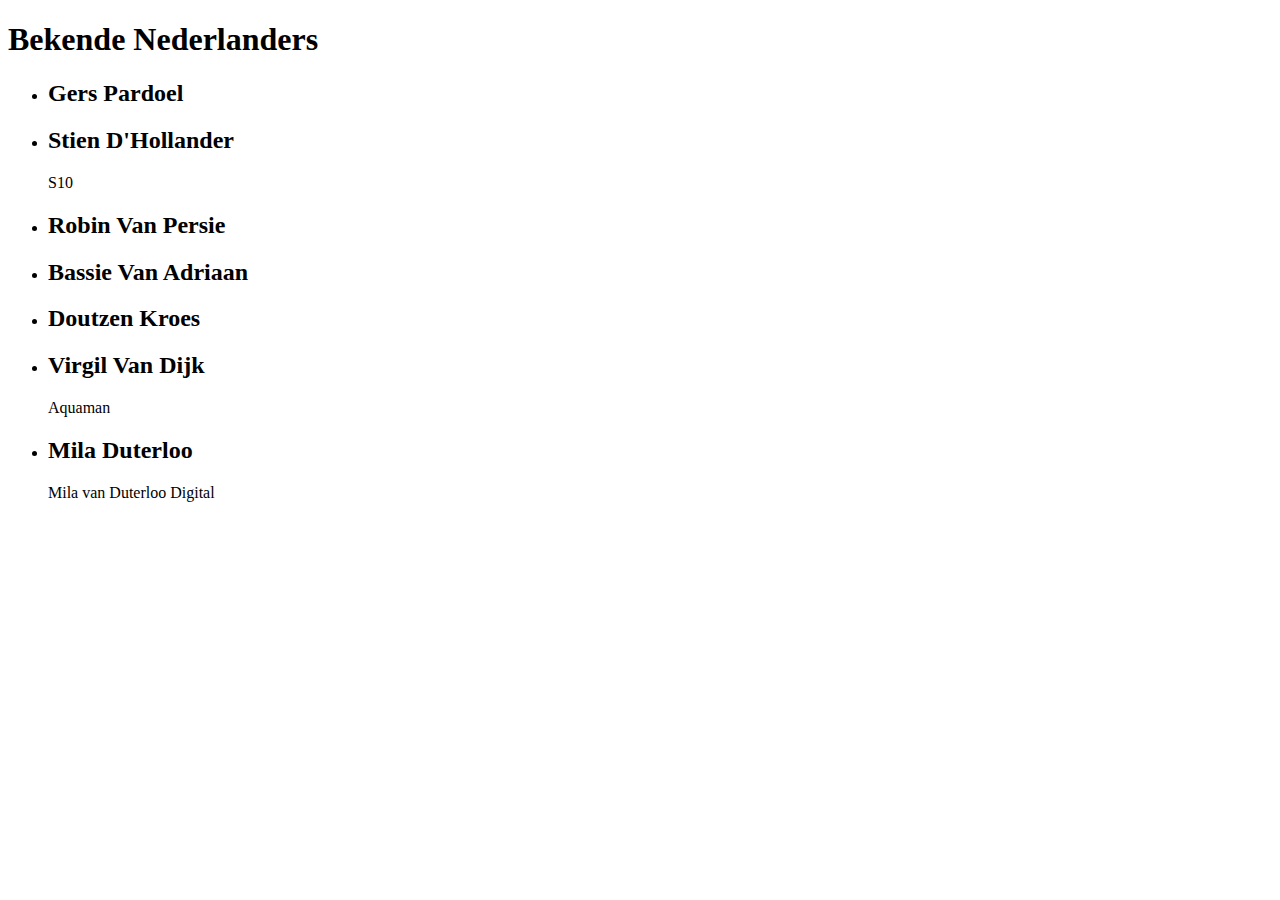
<file: week1/array-methods/index.html>
<!DOCTYPE html>
<html lang="en">
<head>
    <meta charset="UTF-8">
    <meta http-equiv="X-UA-Compatible" content="IE=edge">
    <meta name="viewport" content="width=device-width, initial-scale=1.0">
    <title>Document</title>
</head>
<body>
    <h1>Bekende Nederlanders</h1>
    <ul id="list">
        
    </ul>
    <script src="index.js"></script>
</body>
</html>
</file>
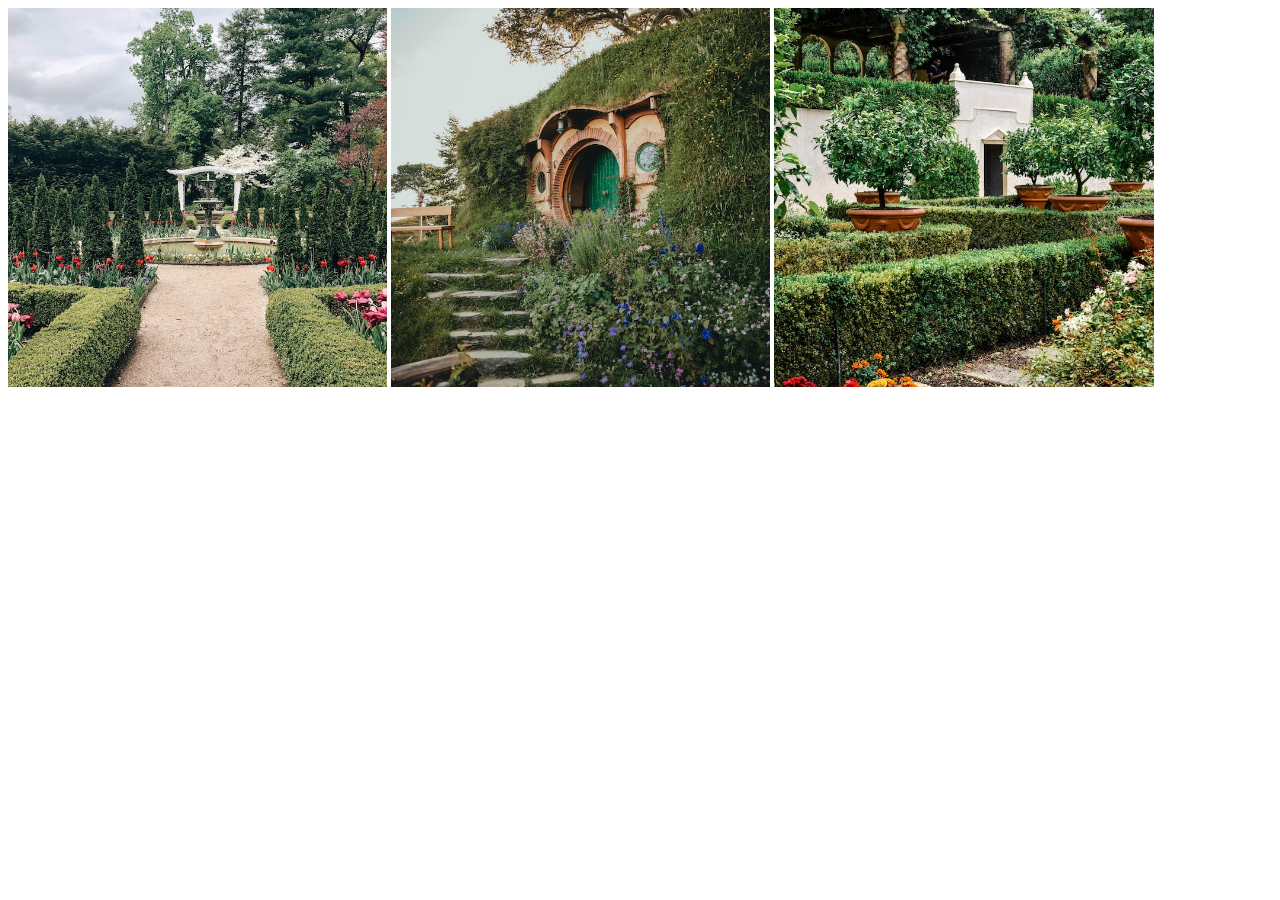
<file: week2/aspect-ratio/index.html>
<!DOCTYPE html>
<html lang="en">
<head>
    <meta charset="UTF-8">
    <meta http-equiv="X-UA-Compatible" content="IE=edge">
    <meta name="viewport" content="width=device-width, initial-scale=1.0">
    <title>Document</title>
    <link rel="stylesheet" href="index.css">
</head>
<body>
    <img class="img" src="images/b2b_1.jpg" />
    <img class="img" src="images/b2b_2.jpg" />
    <img class="img" src="images/b2b_3.jpg" />
</body>
</html>
</file>
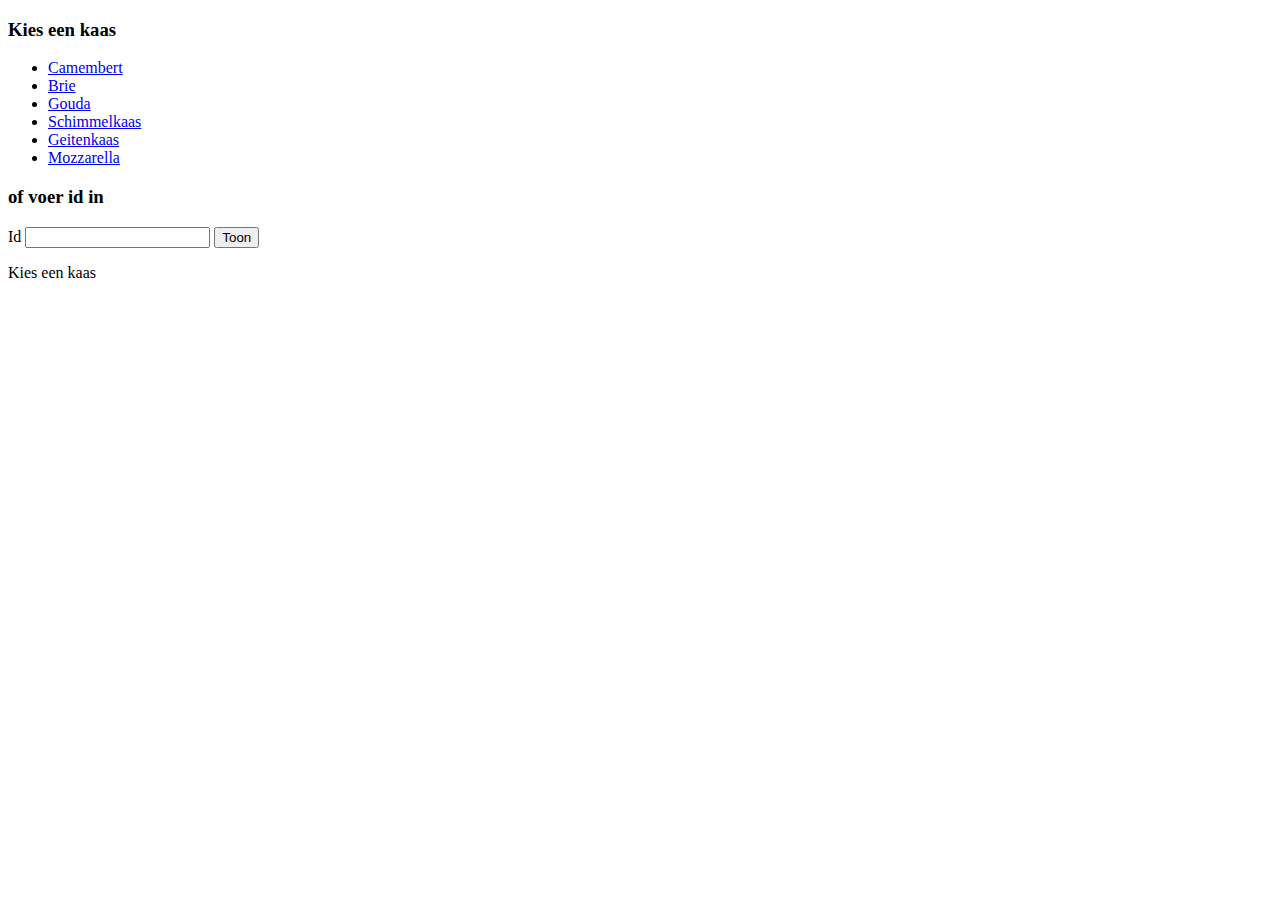
<file: week5/params/index.html>
<!DOCTYPE html>
<html lang="en">
<head>
    <meta charset="UTF-8">
    <meta http-equiv="X-UA-Compatible" content="IE=edge">
    <meta name="viewport" content="width=device-width, initial-scale=1.0">
    <title>Document</title>
</head>
<body>
    <h3>Kies een kaas</h3>
    <ul id="navigation">

    </ul>
    <h3>of voer id in</h3>
    <form method="get" action="index.html">
        <label for="id">Id</label>
        <input name="id" id="id" />
        <input type="submit" value="Toon" />
    </form>
    <div id="detail">

    </div>
    <script src="index-app.js"></script>
</body>
</html>
</file>
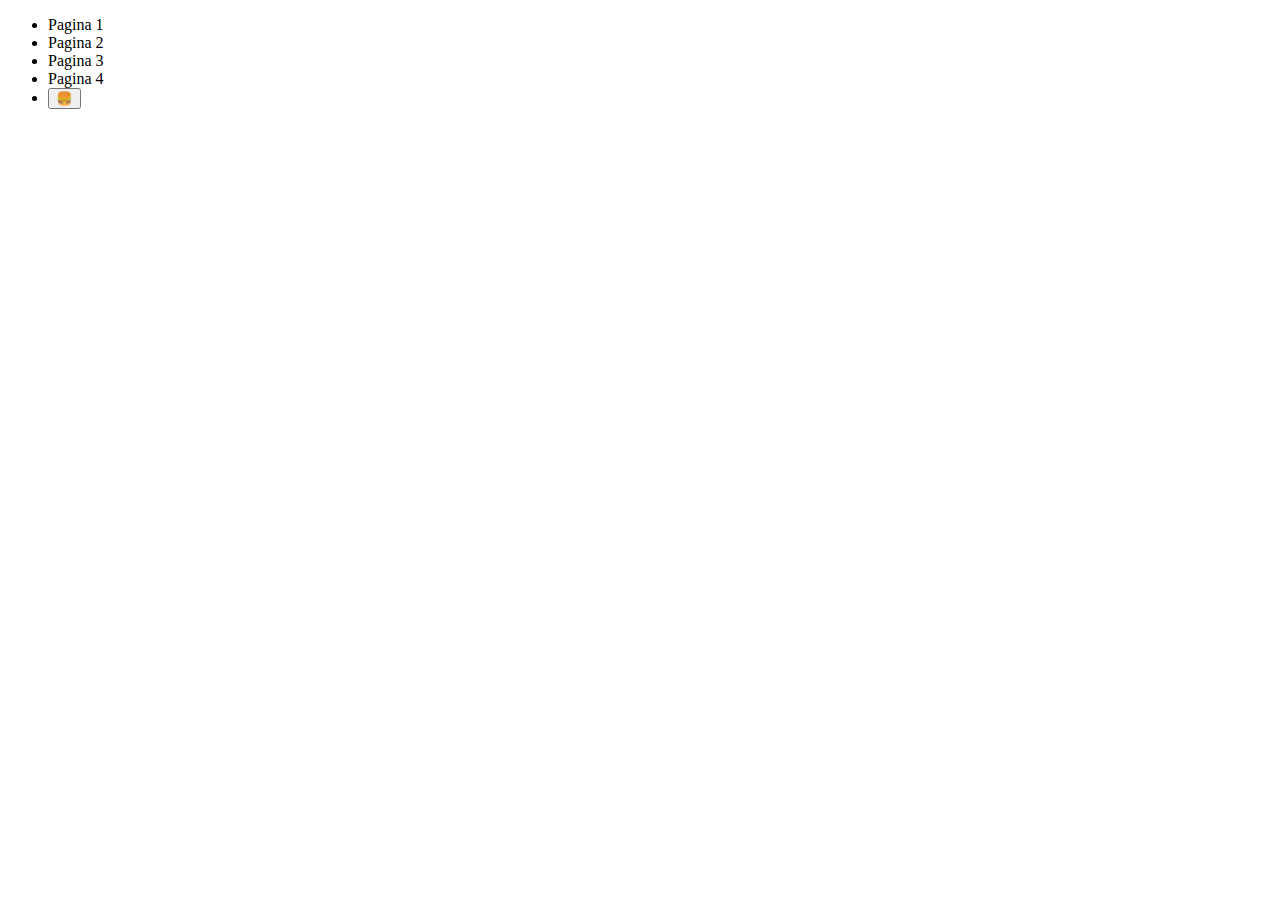
<file: week7/hamburger/index.html>
<!DOCTYPE html>
<html lang="en">
<head>
    <meta charset="UTF-8">
    <meta http-equiv="X-UA-Compatible" content="IE=edge">
    <meta name="viewport" content="width=device-width, initial-scale=1.0">
    <title>Hamburger</title>
    <link rel="stylesheet" href="style.css">
</head>
<body>
    <header>
        <nav>
            <ul>
                <li>Pagina 1</li>
                <li>Pagina 2</li>
                <li>Pagina 3</li>
                <li>Pagina 4</li>
                <li><button id="btn-menu">🍔</button></li>
            </ul>
        </nav>
    </header>

    <section id="menu" class="menu">
        <nav>
            <ul>
                <li>Pagina 1</li>
                <li>Pagina 2</li>
                <li>Pagina 3</li>
                <li>Pagina 4</li>
            </ul>
        </nav>
        <button id="btn-close">X</button>
    </section>

    <script src="index.js"></script>
</body>
</html>
</file>
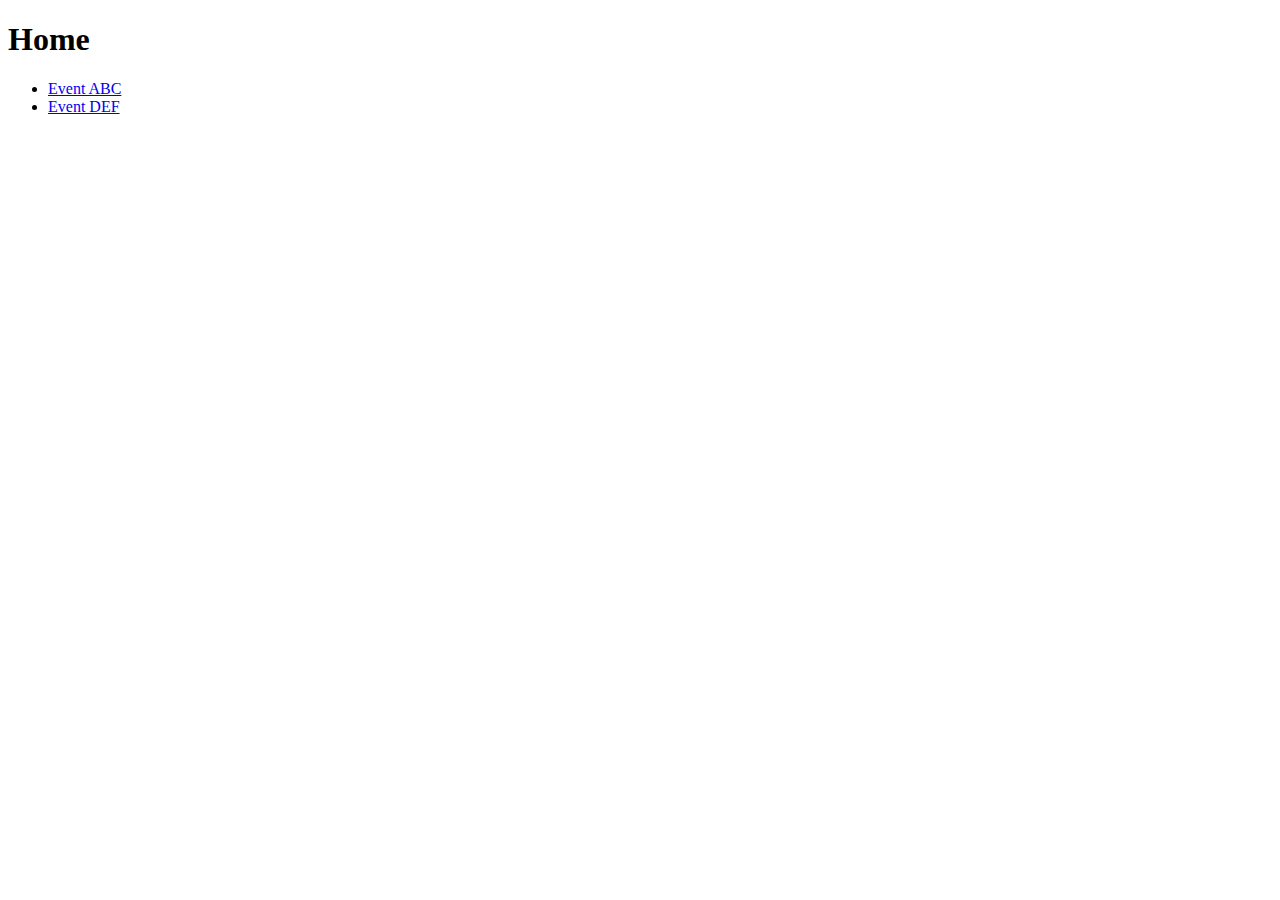
<file: week7/params/index.html>
<!DOCTYPE html>
<html lang="en">
<head>
    <meta charset="UTF-8">
    <meta http-equiv="X-UA-Compatible" content="IE=edge">
    <meta name="viewport" content="width=device-width, initial-scale=1.0">
    <title>Home</title>
</head>
<body>
    <h1>Home</h1>
    <ul>
        <li><a href="detail.html?slug=abc&day=15">Event ABC</a></li>
        <li><a href="detail.html?slug=def&day=17">Event DEF</a></li>
    </ul>
</body>
</html>
</file>
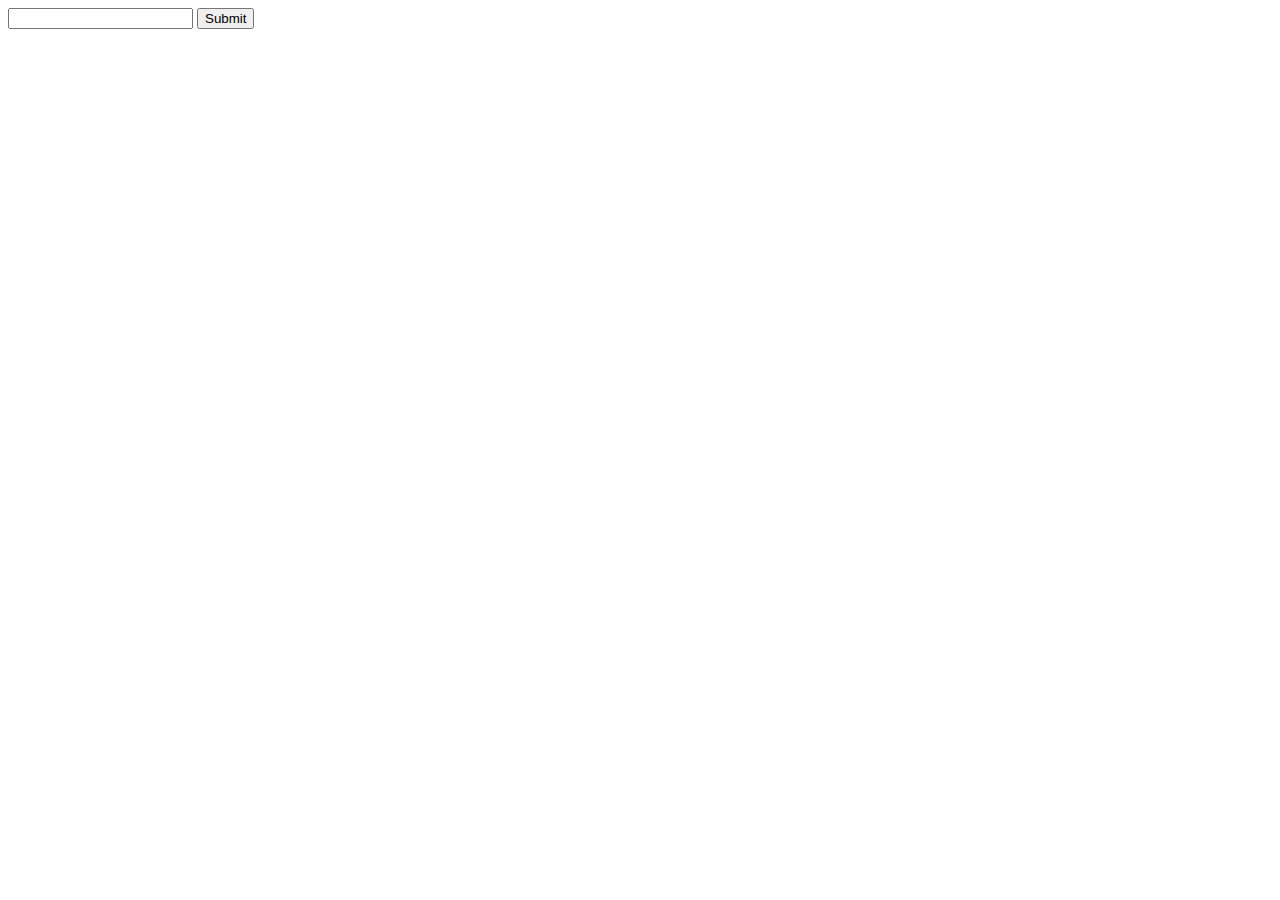
<file: week7/search/index.html>
<!DOCTYPE html>
<html lang="en">
<head>
    <meta charset="UTF-8">
    <meta http-equiv="X-UA-Compatible" content="IE=edge">
    <meta name="viewport" content="width=device-width, initial-scale=1.0">
    <title>Search</title>
</head>
<body>
    <form method="GET">
        <input name="search" />
        <button type="submit">Submit</button>
    </form>

    <script src="index.js"></script>
</body>
</html>
</file>
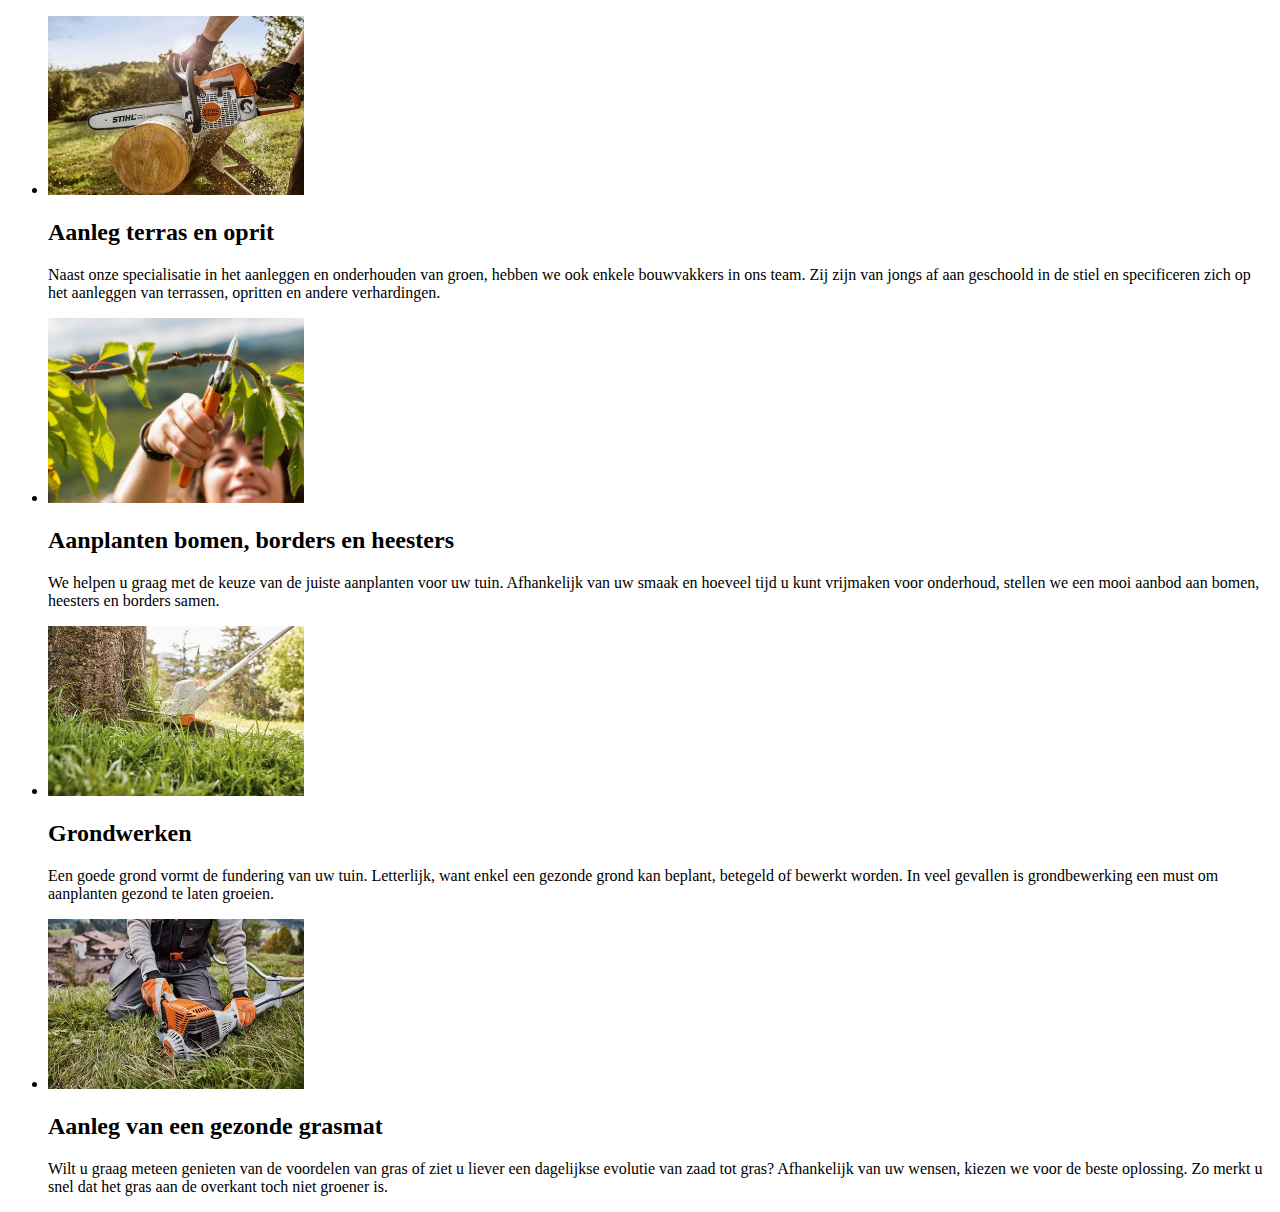
<file: week5/herhaling/aanleg.html>
<!DOCTYPE html>
<html lang="en">
<head>
    <meta charset="UTF-8">
    <meta http-equiv="X-UA-Compatible" content="IE=edge">
    <meta name="viewport" content="width=device-width, initial-scale=1.0">
    <title>Aanleg</title>
    <link rel="stylesheet" href="index.css">
</head>
<body>
    <ul id="services" data-type="aanleg">
    </ul>
    <script src="data.js"></script>
    <script src="index.js"></script>
</body>
</html>
</file>
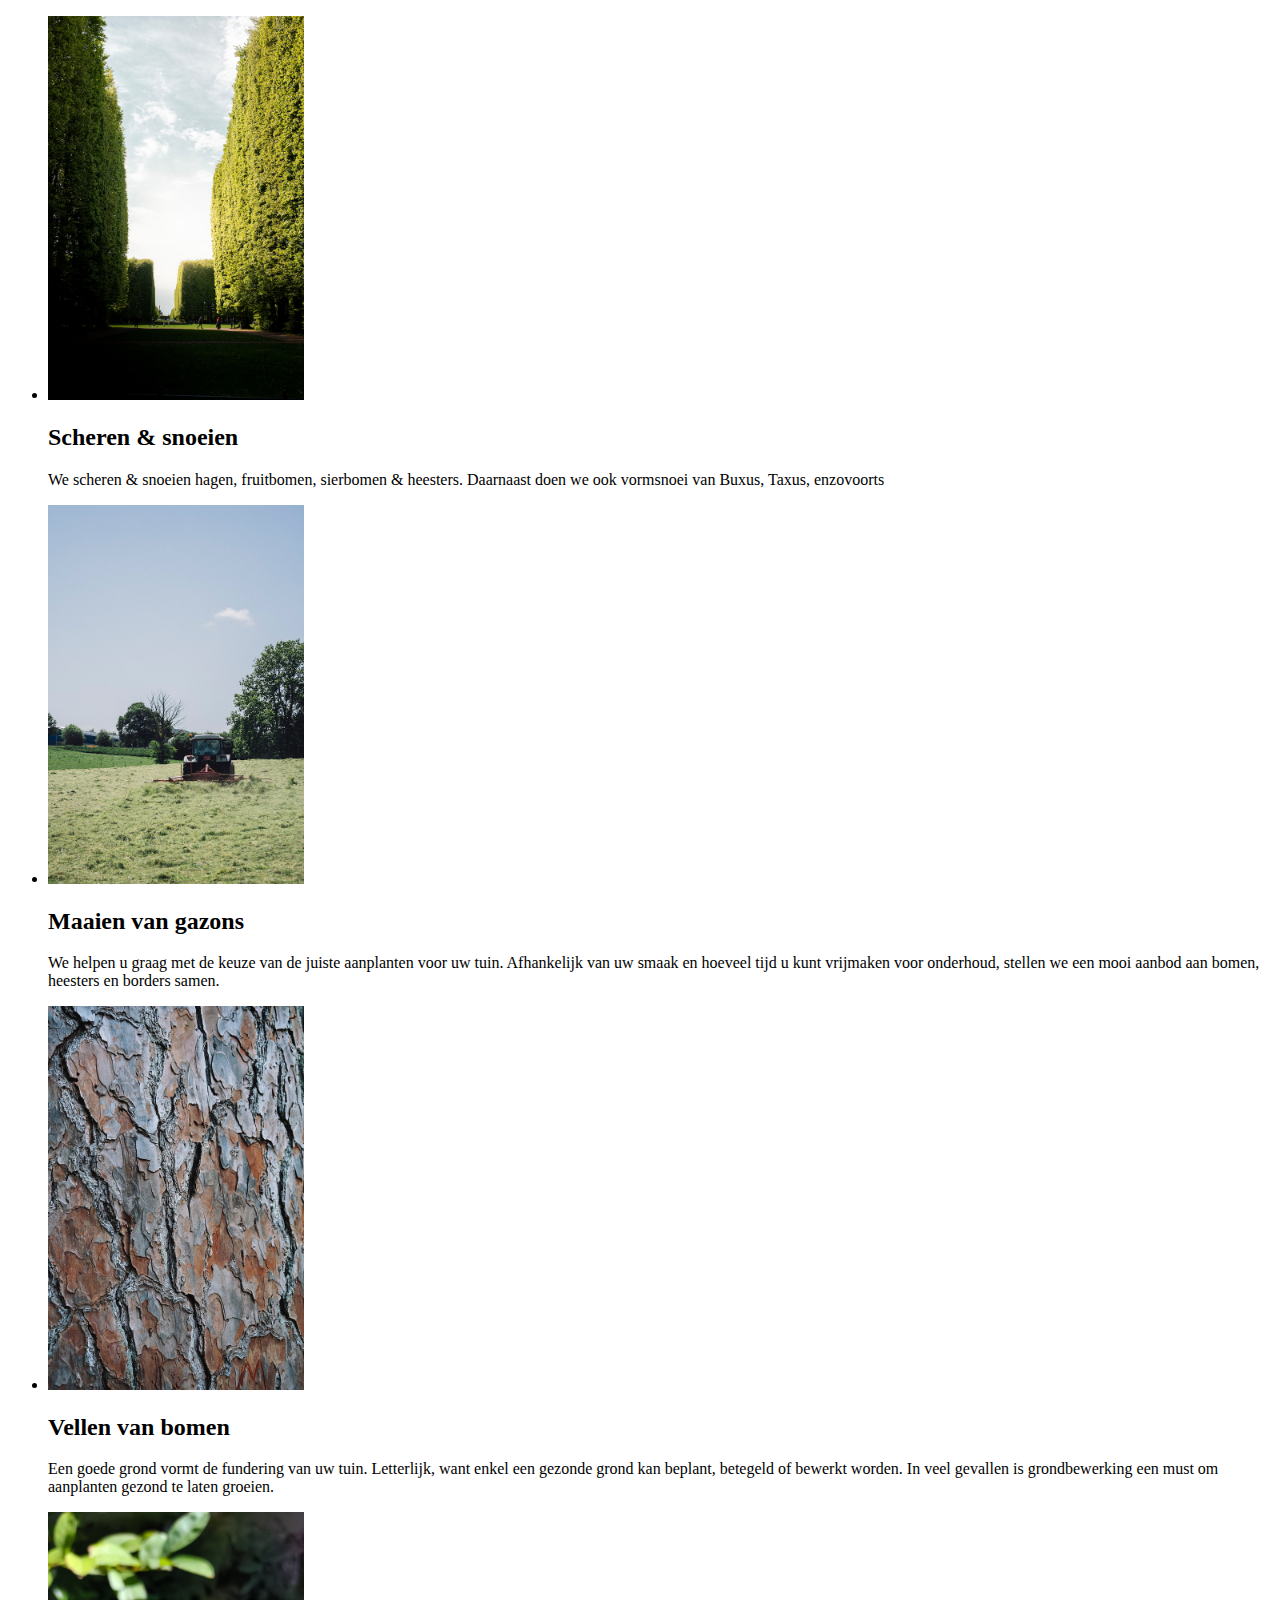
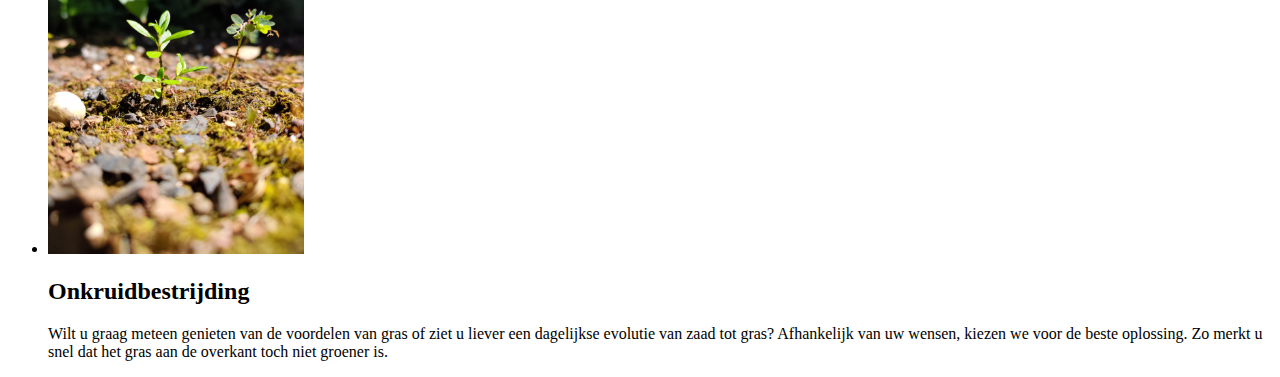
<file: week5/herhaling/onderhoud.html>
<!DOCTYPE html>
<html lang="en">
<head>
    <meta charset="UTF-8">
    <meta http-equiv="X-UA-Compatible" content="IE=edge">
    <meta name="viewport" content="width=device-width, initial-scale=1.0">
    <title>Aanleg</title>
    <link rel="stylesheet" href="index.css">
</head>
<body>
    <ul id="services" data-type="onderhoud">
    </ul>
    <script src="data.js"></script>
    <script src="index.js"></script>
</body>
</html>
</file>
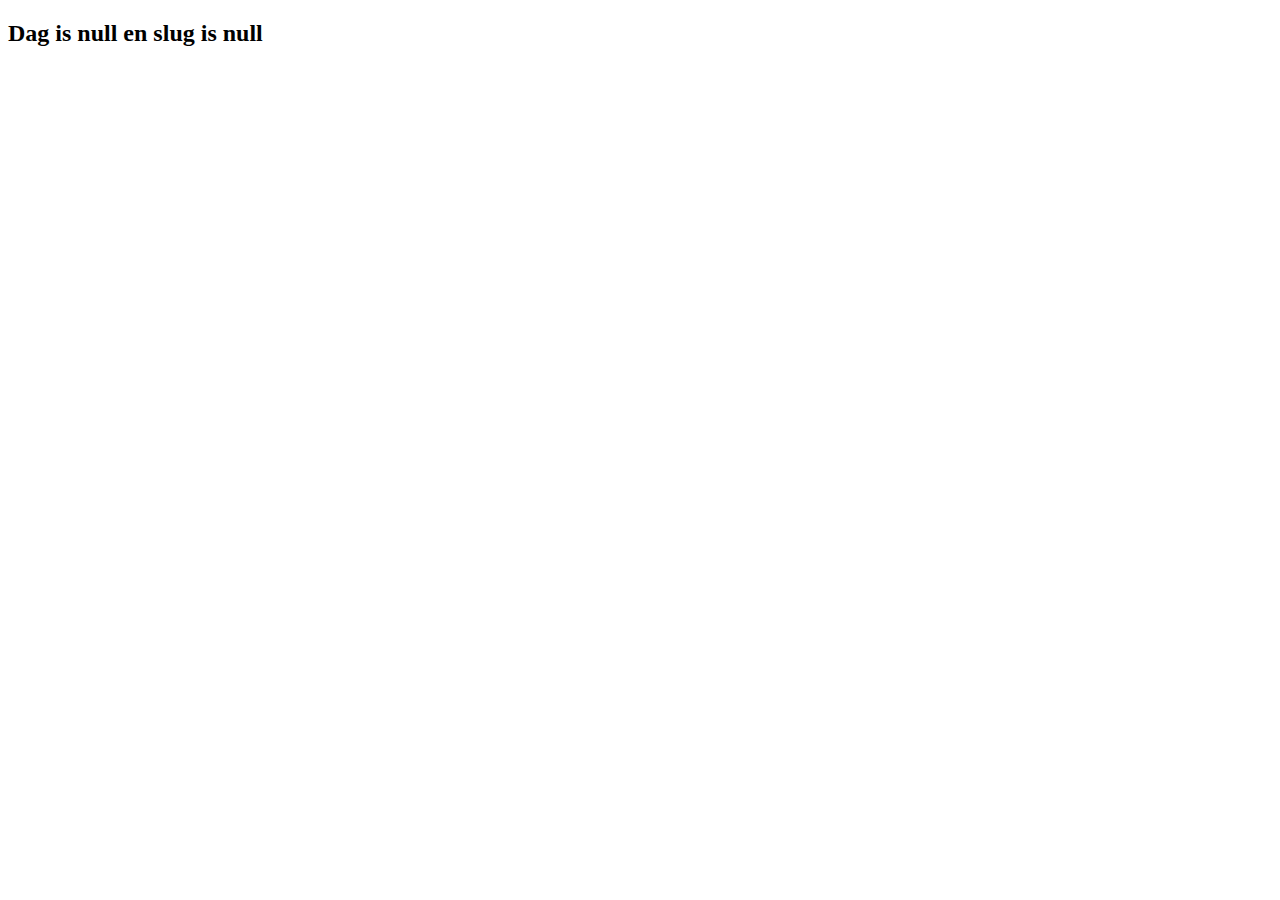
<file: week7/params/detail.html>
<!DOCTYPE html>
<html lang="en">
<head>
    <meta charset="UTF-8">
    <meta http-equiv="X-UA-Compatible" content="IE=edge">
    <meta name="viewport" content="width=device-width, initial-scale=1.0">
    <title>Detail</title>
</head>
<body>
    <h2 id="title"></h2>
    <script src="detail.js"></script>
</body>
</html>
</file>
<file: week2/aspect-ratio/index.css>
.img {
  width: 30%;
  aspect-ratio: 1/1;
  object-fit: cover;
  object-position: center;
}
</file>
<file: week7/hamburger/style.css>
.menu {
  position: fixed;
  z-index: 1;
  left: 0;
  right: 0;
  bottom: 0;
  top: 0;
  background: red;
  display: none;
}

.menu.open {
  display: block;
}
</file>
<file: week5/herhaling/index.css>
img {
  max-width: 20vw;
}
</file>
